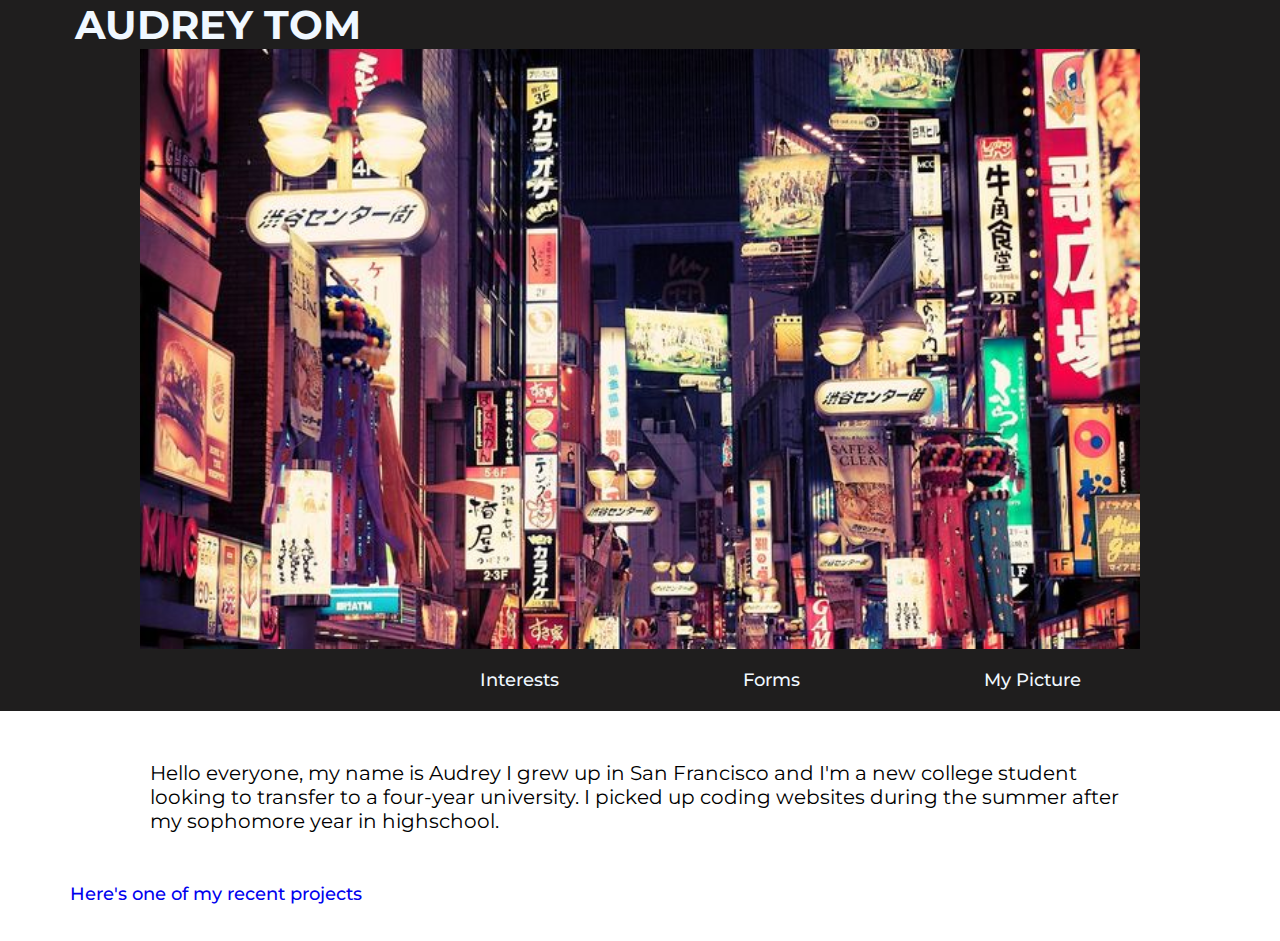
<file: Audrey's Webpage/index.html>
<!DOCTYPE html>
<html lang="en">
  <head>
    <meta charset="UTF-8" />
    <meta http-equiv="X-UA-Compatible" content="IE=edge" />
    <meta name="viewport" content="width=device-width, initial-scale=1.0" />
    <link rel="stylesheet" href="style.css" />
    <title>Audrey Tom</title>
  </head>
  <body>
    <header>
      <h1>AUDREY TOM</h1>
      <img src="tokyo.jpg" class="header" alt="tokyo" />
      <nav>
        <ul class="links">
          <li><a href="capybara.html">Interests</a></li>
          <li><a href="wolf.html">Forms</a></li>
          <li><a href="Audrey.JPEG">My Picture</a></li>
        </ul>
      </nav> 
    </header>
    <p>
      Hello everyone, my name is Audrey I grew up in San Francisco and I'm a new college student looking to transfer to a four-year university. 
      I picked up coding websites during the summer after my sophomore year in highschool. 
    </p>
    <a
      href="https://audreyytom.github.io/Ghibli/"
      class="web"
      target="_blank"
      >Here's one of my recent projects</a
    >
    <div> 
      <br>
      <body>
        <br>
      </body>
    </div>
  </body>
</html>
</file>
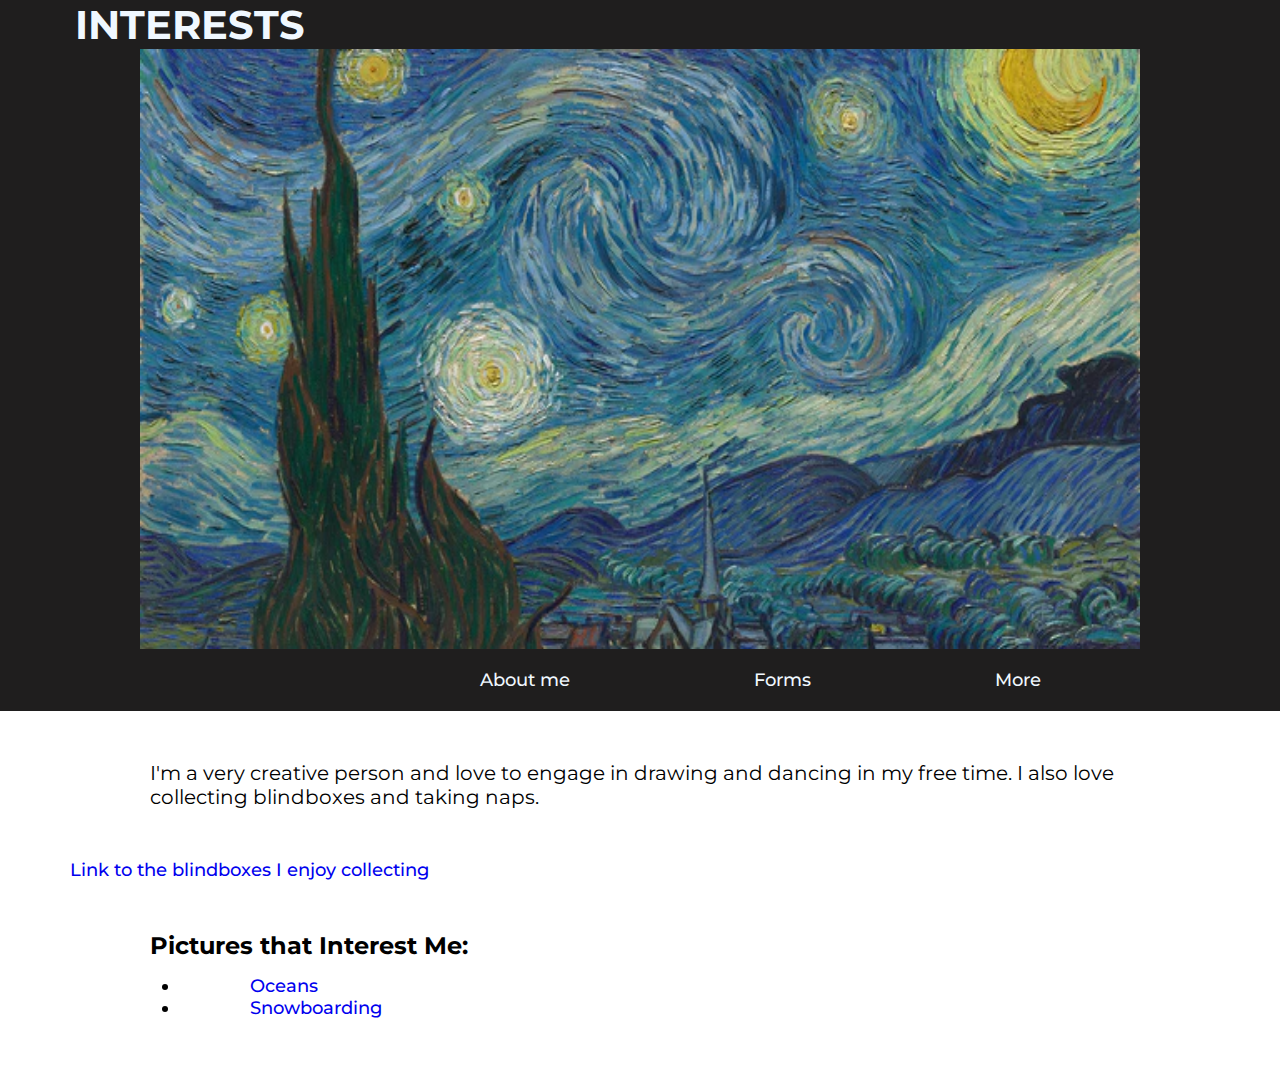
<file: Audrey's Webpage/capybara.html>
<!DOCTYPE html>
<html lang="en">
  <head>
    <meta charset="UTF-8" />
    <meta http-equiv="X-UA-Compatible" content="IE=edge" />
    <meta name="viewport" content="width=device-width, initial-scale=1.0" />
    <link rel="stylesheet" href="style.css" />
    <title>Interests</title>
  </head>
  <body>
    <header>
      <h1>INTERESTS</h1>
      <img
        src="starrynight.webp"
        class="header"
        alt="art"
      />
      <nav>
        <ul class="links">
          <li><a href="index.html">About me</a></li>
          <li><a href="wolf.html">Forms</a></li>
          <li>
            <a href="https://youtu.be/1s58rW0_LN4?si=AZQ_lrp7uY8HFcuo" target="_blank">More</a>
          </li>
        </ul>
      </nav>
    </header>
    <p>
      I'm a very creative person and love to engage in drawing and dancing in my free time. I also love collecting blindboxes and taking naps.
    </p>
    <a
      href="https://smiski.com/e/smiski/"
      class="web"
      target="_blank"
      >Link to the blindboxes I enjoy collecting</a
    >
    <h2>Pictures that Interest Me: </h2>
    <ul class="facts">
      <li>
        <a href="https://images.app.goo.gl/MobDjy27x66YoKf18">Oceans</a>
      </li>
      <li><a href="https://images.app.goo.gl/ptoQrkXbFXfEYGuy9">Snowboarding</a></li>
    </ul>
  </body>
</html>
</file>
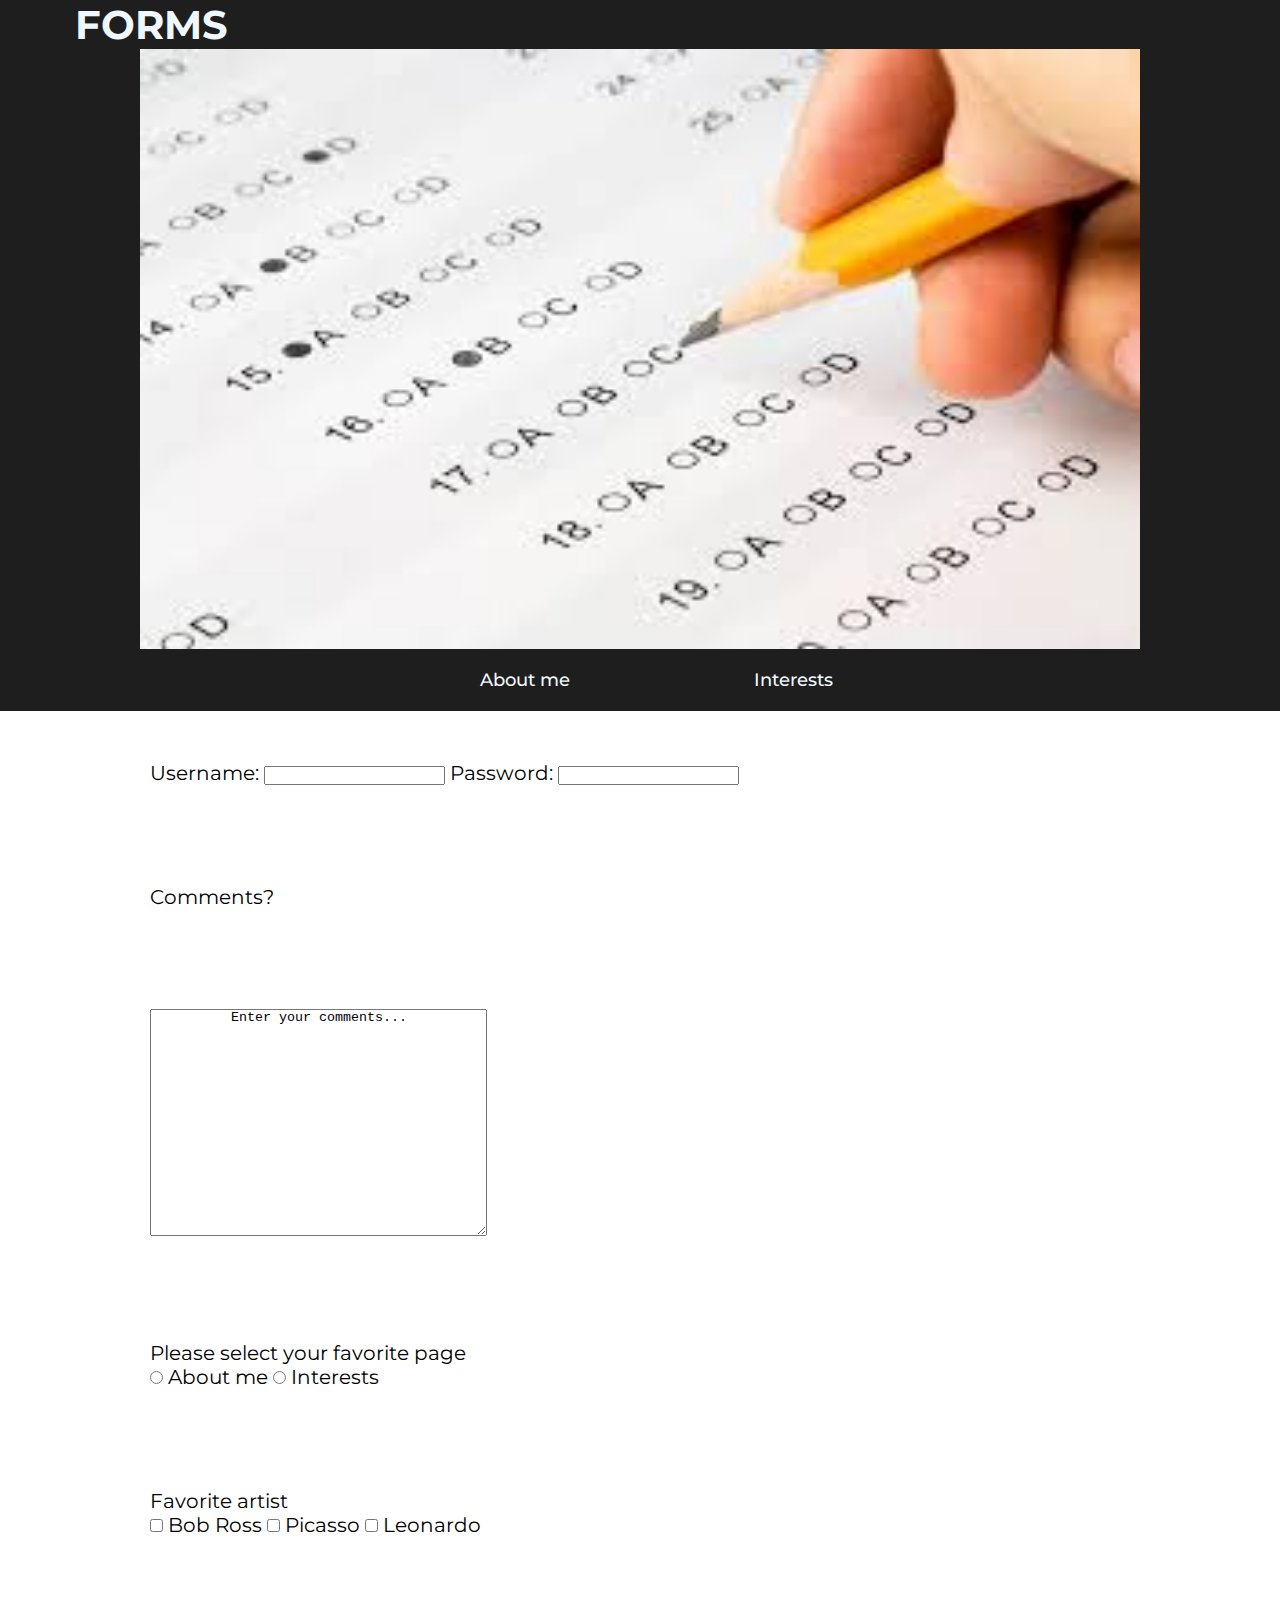
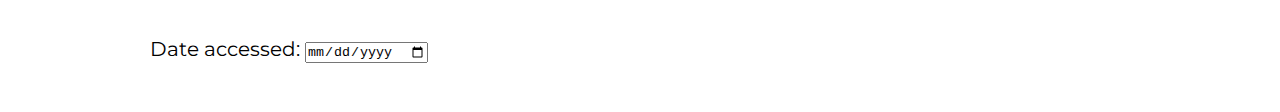
<file: Audrey's Webpage/wolf.html>
<!DOCTYPE html>
<html lang="en">
  <head>
    <meta charset="UTF-8" />
    <meta http-equiv="X-UA-Compatible" content="IE=edge" />
    <meta name="viewport" content="width=device-width, initial-scale=1.0" />
    <link rel="stylesheet" href="style.css" />
    <title>Forms</title>
  </head>
  <body>
    <header>
      <h1>FORMS</h1>
      <img src="download.jpg" class="header" alt="Forms" />
      <nav>
        <ul class="links">
          <li><a href="index.html">About me</a></li>
          <li><a href="capybara.html">Interests</a></li>
        </ul>
      </nav>
    </header>
    <form action="">
      <p>Username:
        <input type="text" name="username" maxlength="30"/>
        Password: 
        <input type="password" name="password" maxlength="30">
      </p>
      <p>
        Comments?
      </p>
      <p>
        <textarea name="comments" cols="40" rows="15">
          Enter your comments...
        </textarea>
      </p>
      <p>
        Please select your favorite page
        <br/>
        <input type="radio" name="About me" value="about"/> About me 
        <input type="radio" name="Interests" value="interest"/> Interests
      </p>
      <p>
        Favorite artist
        <br/>
        <input type="checkbox" name="bob" value="bob"/> Bob Ross
        <input type="checkbox" name="picasso" value="picasso"> Picasso
        <input type="checkbox" name="Leonardo" value="Leonardo"> Leonardo
      </p>
      <p>
        <label for="Username">Date accessed:</label>
      <input type="date" name="date"/>
      </p>
    </form>
  </body>
</html>
</file>
<file: Audrey's Webpage/style.css>
@import url('https://fonts.googleapis.com/css2?family=Montserrat:wght@500&display=swap');
* {
  box-sizing: border-box;
  margin: 0;
  padding: 0;
}
li, a {
font-family: "montserrat", sans-serif;
font-weight: 500;
font-size: large;
text-decoration: none;
margin-left: 70px;
}
header {
  display: block;
  width: 100%;
  margin: 0 auto;
  background-color: rgb(31, 30, 30)
}
.header {
  display: block;
  text-align: center;
  margin: 0 auto;
  padding: 0px;
  width: 1000px;
  height: 600px;
}
.links {
  list-style: none;
  margin-left: 25%;
}
.links li {
  display: inline-flex;
  justify-content: center;
  align-items: center;
  padding: 20px;

}
.links li a {
  transition: all 0.3s ease 0s;
  color: aliceblue;
}
.links li a:hover {
  color: rgb(74, 110, 116);
}
h1 {
  color: aliceblue;
  font-family: "montserrat", sans-serif;
  margin-left: 75px;
  font-size: 40px;
}
p {
  padding-left: 150px;
  padding-right: 150px;
  padding-top: 50px;
  padding-bottom: 50px;
  font-size: 20px;
  font-family: "montserrat", sans-serif;
}
.facts {
  display: block;
  color: black;
  padding: 10px;
  margin-left: 100px;
  margin-bottom: 50px;
}
h2 {
margin-left: 150px;
margin-bottom: 5px;
margin-top: 50px;
font-family: "montserrat", sans-serif;
}
.aka {
  float: inline-start;
  margin-bottom: 20px;
}
ol {
  display: block;
  margin-left: 100px;
  margin-bottom: 50px;
}
</file>
